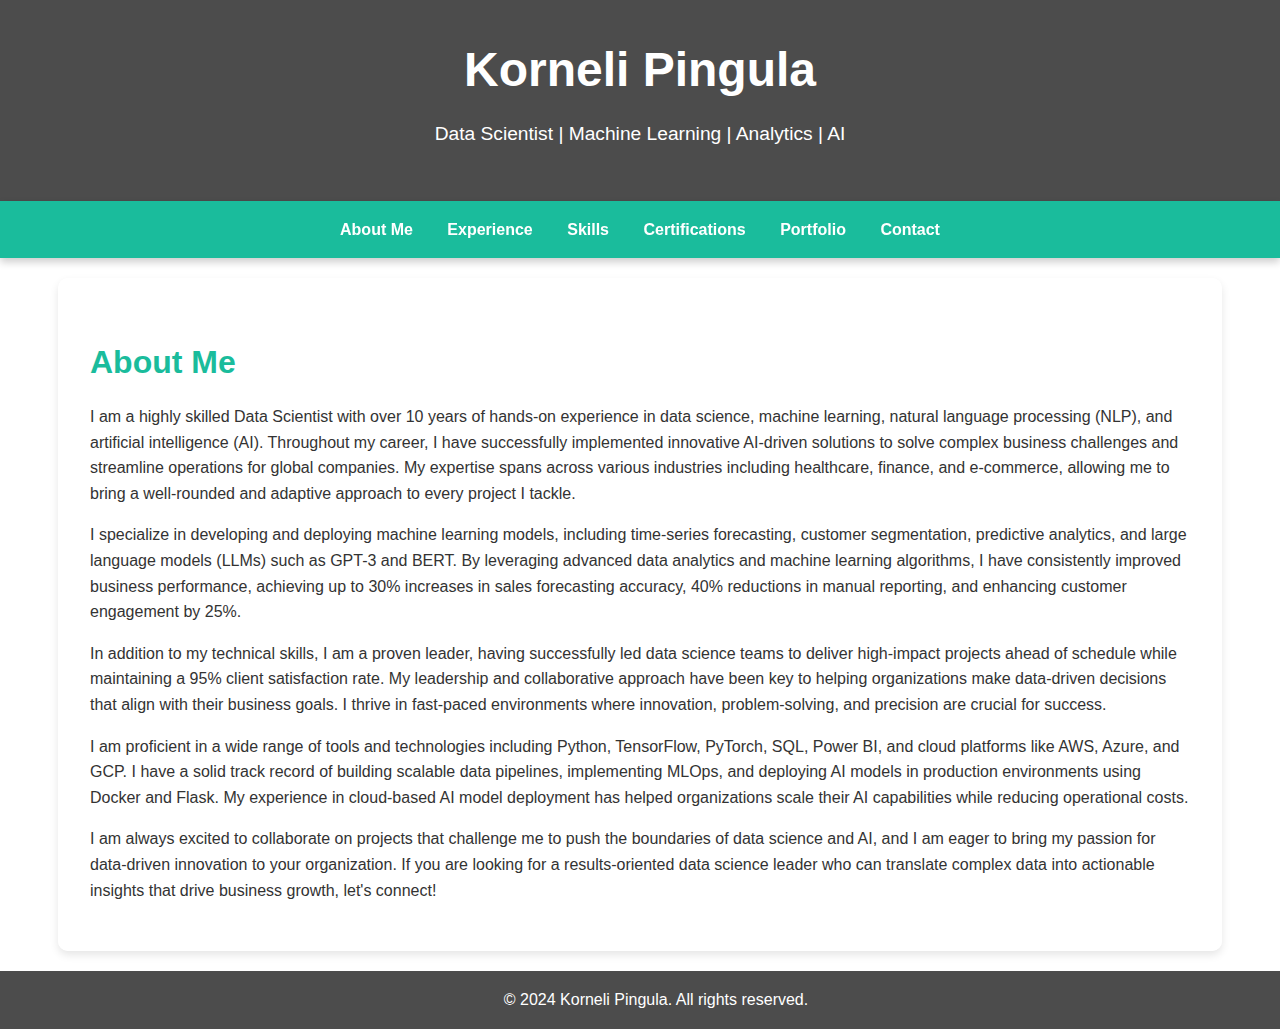
<file: index.html>
<!DOCTYPE html>
<html lang="en">
<head>
    <meta charset="UTF-8">
    <meta name="viewport" content="width=device-width, initial-scale=1.0">
    <title>Korneli Pingula - Data Scientist</title>
    <style>
        body {
            font-family: 'Segoe UI', Tahoma, Geneva, Verdana, sans-serif;
            margin: 0;
            padding: 0;
            line-height: 1.6;
            color: #333;
            background-image: url('https://images.unsplash.com/photo-1564069114553-7215e1ff1890');
            background-size: cover;
            background-attachment: fixed;
            background-position: center;
            background-repeat: no-repeat;
        }
        header {
            background-color: rgba(0, 0, 0, 0.7);
            color: white;
            padding: 2rem;
            text-align: center;
            box-shadow: 0 4px 8px rgba(0, 0, 0, 0.3);
        }
        header h1 {
            font-size: 3rem;
            margin: 0;
        }
        header p {
            font-size: 1.2rem;
            margin-top: 10px;
        }
        nav {
            background-color: #1abc9c;
            text-align: center;
            padding: 1rem 0;
            position: sticky;
            top: 0;
            z-index: 1000;
            box-shadow: 0 4px 8px rgba(0, 0, 0, 0.2);
        }
        nav a {
            margin: 0 15px;
            text-decoration: none;
            color: white;
            font-weight: bold;
            font-size: 1rem;
            transition: color 0.3s ease;
            cursor: pointer;
        }
        nav a:hover {
            color: #2c3e50;
        }
        section {
            display: none;
            padding: 2rem;
            max-width: 1100px;
            margin: auto;
            background: rgba(255, 255, 255, 0.9);
            margin-top: 20px;
            box-shadow: 0 4px 8px rgba(0, 0, 0, 0.1);
            border-radius: 10px;
        }
        section.active {
            display: block;
        }
        h2 {
            color: #1abc9c;
            font-size: 2rem;
            margin-bottom: 1rem;
        }
        footer {
            background-color: rgba(0, 0, 0, 0.7);
            color: white;
            text-align: center;
            padding: 1rem;
            position: relative;
            bottom: 0;
            width: 100%;
            margin-top: 20px;
        }
        footer p {
            margin: 0;
        }
    </style>
</head>
<body>

    <header>
        <h1>Korneli Pingula</h1>
        <p>Data Scientist | Machine Learning | Analytics | AI</p>
    </header>

    <nav>
        <a href="#" data-section="about">About Me</a>
        <a href="#" data-section="experience">Experience</a>
        <a href="#" data-section="skills">Skills</a>
        <a href="#" data-section="certifications">Certifications</a>
        <a href="#" data-section="portfolio">Portfolio</a>
        <a href="#" data-section="contact">Contact</a>
    </nav>

    <section id="about" class="active">
        <h2>About Me</h2>
          <p>
        I am a highly skilled Data Scientist with over 10 years of hands-on experience in data science, machine learning, natural language processing (NLP), and artificial intelligence (AI). Throughout my career, I have successfully implemented innovative AI-driven solutions to solve complex business challenges and streamline operations for global companies. My expertise spans across various industries including healthcare, finance, and e-commerce, allowing me to bring a well-rounded and adaptive approach to every project I tackle.
    </p>
    <p>
        I specialize in developing and deploying machine learning models, including time-series forecasting, customer segmentation, predictive analytics, and large language models (LLMs) such as GPT-3 and BERT. By leveraging advanced data analytics and machine learning algorithms, I have consistently improved business performance, achieving up to 30% increases in sales forecasting accuracy, 40% reductions in manual reporting, and enhancing customer engagement by 25%.
    </p>
    <p>
        In addition to my technical skills, I am a proven leader, having successfully led data science teams to deliver high-impact projects ahead of schedule while maintaining a 95% client satisfaction rate. My leadership and collaborative approach have been key to helping organizations make data-driven decisions that align with their business goals. I thrive in fast-paced environments where innovation, problem-solving, and precision are crucial for success.
    </p>
    <p>
        I am proficient in a wide range of tools and technologies including Python, TensorFlow, PyTorch, SQL, Power BI, and cloud platforms like AWS, Azure, and GCP. I have a solid track record of building scalable data pipelines, implementing MLOps, and deploying AI models in production environments using Docker and Flask. My experience in cloud-based AI model deployment has helped organizations scale their AI capabilities while reducing operational costs.
    </p>
    <p>
        I am always excited to collaborate on projects that challenge me to push the boundaries of data science and AI, and I am eager to bring my passion for data-driven innovation to your organization. If you are looking for a results-oriented data science leader who can translate complex data into actionable insights that drive business growth, let's connect!
    </p>

    </section>

    <section id="experience">
        <h2>Experience</h2>

        <h3>Data Analyst</h3>
        <p>Step Change Outsourcing, Stevenage, UK | July 2023 – Present</p>
        <ul>
            <li>Processed large datasets using SQL, Python, and Azure services, enhancing data precision by 35% and saving 40 hours per week in processing time.</li>
            <li>Created Power BI dashboards, reducing manual data processing time by 50% and increasing report reliability by 45%.</li>
            <li>Applied ARIMA and Prophet models for sales trend forecasting with 95% accuracy, improving inventory management by 40%.</li>
            <li>Executed clustering algorithms to segment the customer base, boosting marketing campaign success rates by 35% and customer retention by 20%.</li>
            <li>Enhanced generative AI models with GPT-3 and BERT, reducing content creation time by 40% and boosting consumer engagement by 25%.</li>
        </ul>

        <h3>Data Science Team Lead</h3>
        <p>Cognizant, Hyderabad, India | Feb 2020 – Jan 2021</p>
        <ul>
            <li>Led and mentored a team to design Excel and Power BI dashboards, reducing reporting time by 40% and improving data-driven decision-making by 25%.</li>
            <li>Engineered machine learning pipelines using TensorFlow and PyTorch, reducing data handling time by 30% and integrating models with Flask and Streamlit for predictions.</li>
            <li>Containerized machine learning models using Docker, reducing deployment time by 45% and enhancing system reliability and performance by 30%.</li>
        </ul>

        <h3>Analytics Team Lead</h3>
        <p>IKS Health, Hyderabad, India | Dec 2017 – Mar 2019</p>
        <ul>
            <li>Analyzed healthcare billing data, reducing claim denial rates by 25% and increasing revenue by 15%.</li>
            <li>Built machine learning models that improved revenue collection efficiency by 15% and lowered denial rates by 10%.</li>
            <li>Combined data from multiple sources, reducing integration time by 30% and achieving 99.9% data accuracy for business intelligence reports.</li>
            <li>Supervised a team of 10 analysts, establishing a data governance framework that reduced errors by 50% and improved data quality, leading to a 15% increase in client revenue.</li>
        </ul>

        <h3>BI Developer</h3>
        <p>Elico Health, Hyderabad, India | Jan 2016 – Nov 2017</p>
        <ul>
            <li>Designed and maintained interactive dashboards and reports using Excel and Power BI, enabling stakeholders to access real-time data and make informed decisions.</li>
            <li>Transformed business requirements into data models and ETL processes, reducing execution time by 30% and enhancing data accuracy by 20%.</li>
            <li>Built data warehouses and data marts, improving data accessibility and supporting business intelligence, leading to a 35% increase in operational efficiency.</li>
        </ul>

        <h3>Claims Analyst</h3>
        <p>E-Providercare Solutions, Hyderabad, India | May 2010 – Nov 2015</p>
        <ul>
            <li>Managed and analyzed healthcare claims data to identify billing errors and fraudulent activities, reducing claim processing time and costs by 20%.</li>
            <li>Developed automated claims processing workflows, reducing processing time by 35% and error rates by 20%.</li>
            <li>Conducted data audits across 12 departments, ensuring compliance with healthcare regulations and industry standards, improving data quality by 25% and reducing compliance risks by 40%.</li>
        </ul>
    </section>

    <section id="skills">
        <h2>Skills</h2>
        <ul>
            <li>Data Analysis: Python, R, SQL, Power BI, Excel</li>
            <li>Cloud Platforms: Azure, AWS, GCP</li>
            <li>Machine Learning: TensorFlow, PyTorch, Scikit-learn, Keras</li>
            <li>DevOps: Docker, Kubernetes, Git/GitHub, MLOps</li>
            <li>APIs & Databases: FastAPI, Flask, SQL Server, PostgreSQL</li>
        </ul>
    </section>

    <section id="certifications">
        <h2>Certifications</h2>
        <ul>
            <li>Robotic Process Automation Developer | Blue Prism – AD01</li>
            <li>Professional Scrum Master (PSM)</li>
            <li>Python for Data Science, AI & Development – IBM</li>
            <li>Generative AI – Google</li>
            <li>AWS Cloud Practitioner Essentials – AWS</li>
        </ul>
    </section>

    <section id="portfolio">
        <h2>Portfolio</h2>
        <div class="portfolio-item">
            <h3>Sales Analysis & Forecasting</h3>
            <p>Leveraged ARIMA and Prophet models to improve sales forecasting accuracy to 95%, optimizing inventory management by reducing stockouts and overstocking by 40%. Additionally, I implemented customer segmentation using clustering algorithms that improved marketing campaigns by 35% and customer retention by 20%.</p>
            <p><a href="https://github.com/your-github/sales-analysis" target="_blank">View Code</a> | <a href="https://your-visualization-link.com" target="_blank">View Visualization</a></p>
        </div>
        <div class="portfolio-item">
            <h3>Generative AI Models for Text Generation</h3>
            <p>Deployed GPT-3 and BERT-based NLP models to automate text summarization and generation, reducing content creation time by 40% and increasing user engagement by 25%. The models were deployed on AWS, Azure, and GCP for scalability.</p>
            <p><a href="https://github.com/your-github/ai-text-generation" target="_blank">View Code</a> | <a href="https://your-visualization-link.com" target="_blank">View Visualization</a></p>
        </div>
        <div class="portfolio-item">
            <h3>Air Quality Index Prediction</h3>
            <p>Developed machine learning models to predict air quality index (AQI) using historical weather and pollution data. The model provided real-time insights, helping governments and businesses make decisions that improve environmental health.</p>
            <p><a href="https://github.com/your-github/air-quality-prediction" target="_blank">View Code</a> | <a href="https://your-visualization-link.com" target="_blank">View Visualization</a></p>
        </div>
        <a href="https://your-resume-link.com/Korneli_Pingula_Resume.pdf" class="resume-download" download>Download My Resume (PDF)</a>
    </section>

    <section id="contact">
        <h2>Contact Information</h2>
        <p>Email: pingulak9@gmail.com</p>
        <p>Phone: +44 07733819756</p>
        <p>LinkedIn: <a href="https://www.linkedin.com/in/korneli-pingula/" target="_blank">Korneli Pingula</a></p>
        <p>Website: <a href="https://kornelius99.co.uk" target="_blank">kornelius99</a></p>
    </section>

    <footer>
        <p>&copy; 2024 Korneli Pingula. All rights reserved.</p>
    </footer>

    <script>
        document.querySelectorAll('nav a').forEach(link => {
            link.addEventListener('click', function() {
                const sectionToShow = this.getAttribute('data-section');
                document.querySelectorAll('section').forEach(section => {
                    section.classList.remove('active');
                });
                document.getElementById(sectionToShow).classList.add('active');
            });
        });
    </script>
</body>
</html>
</file>
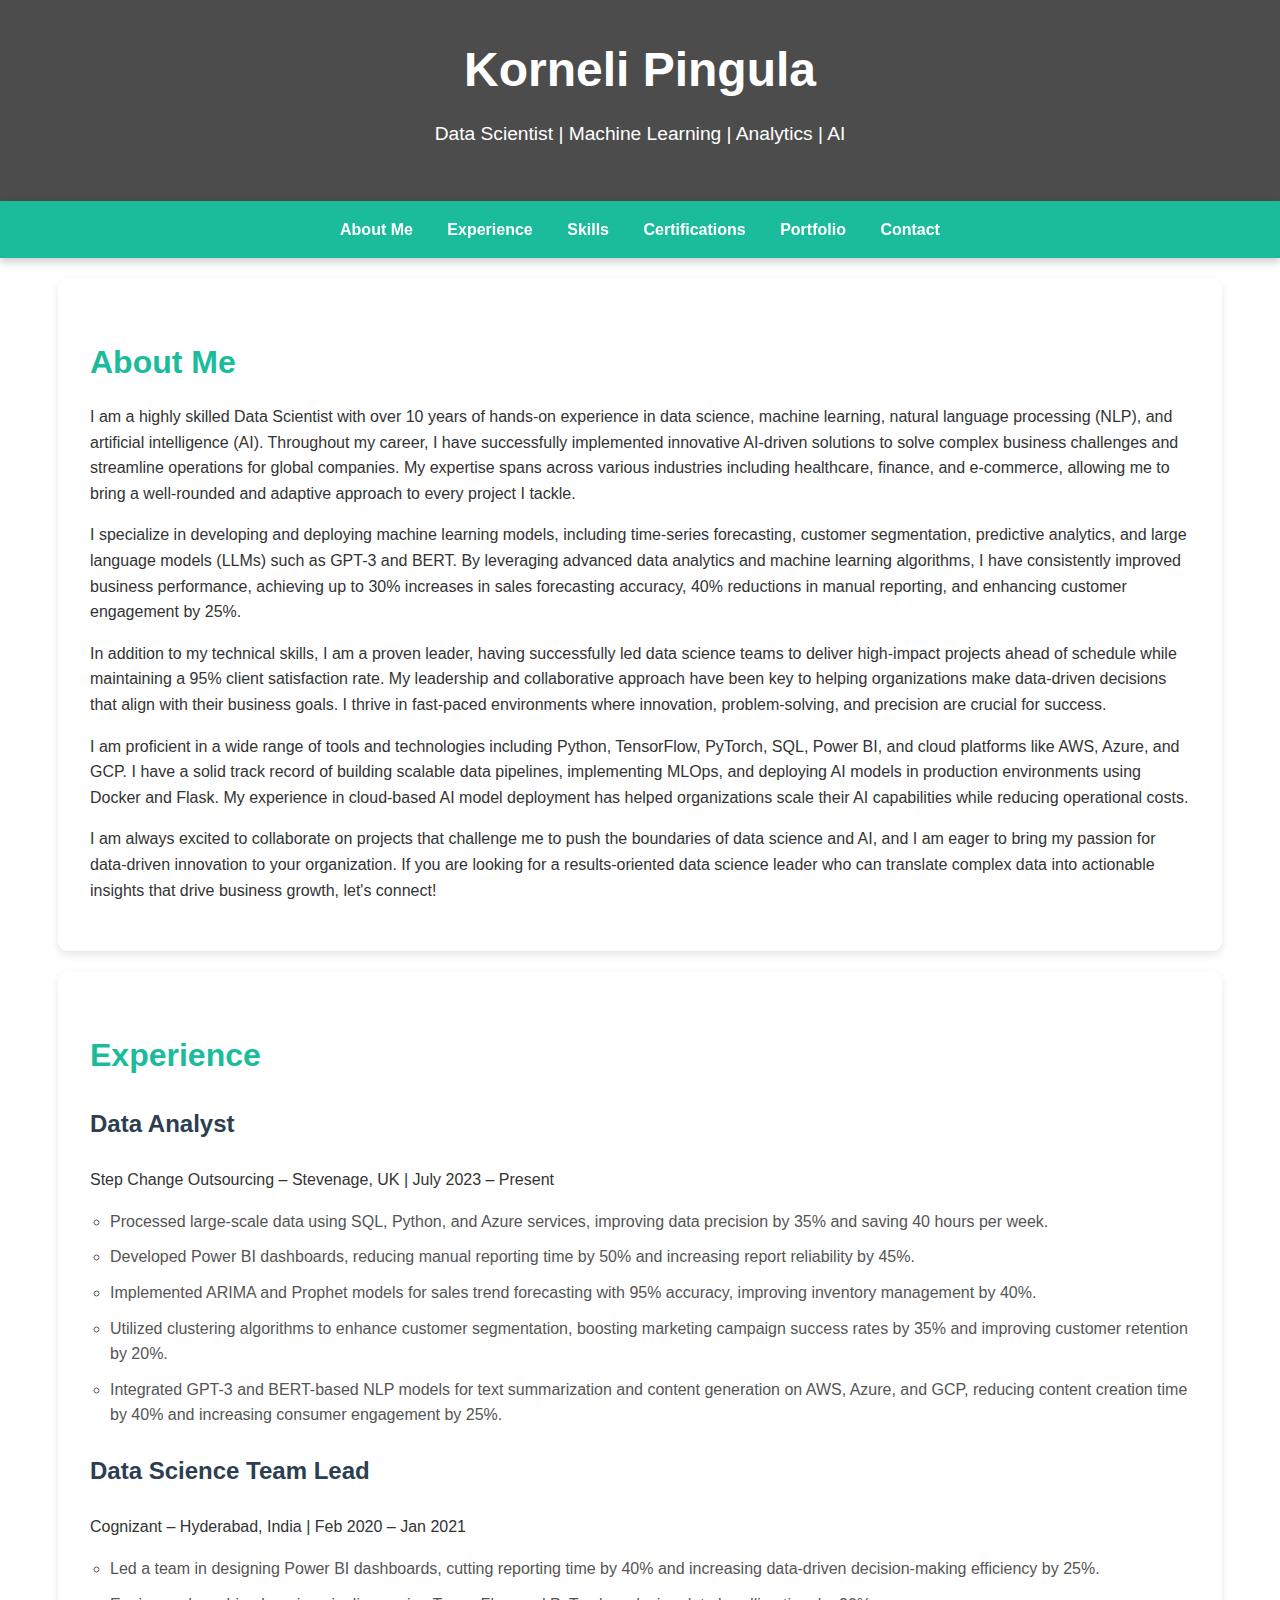
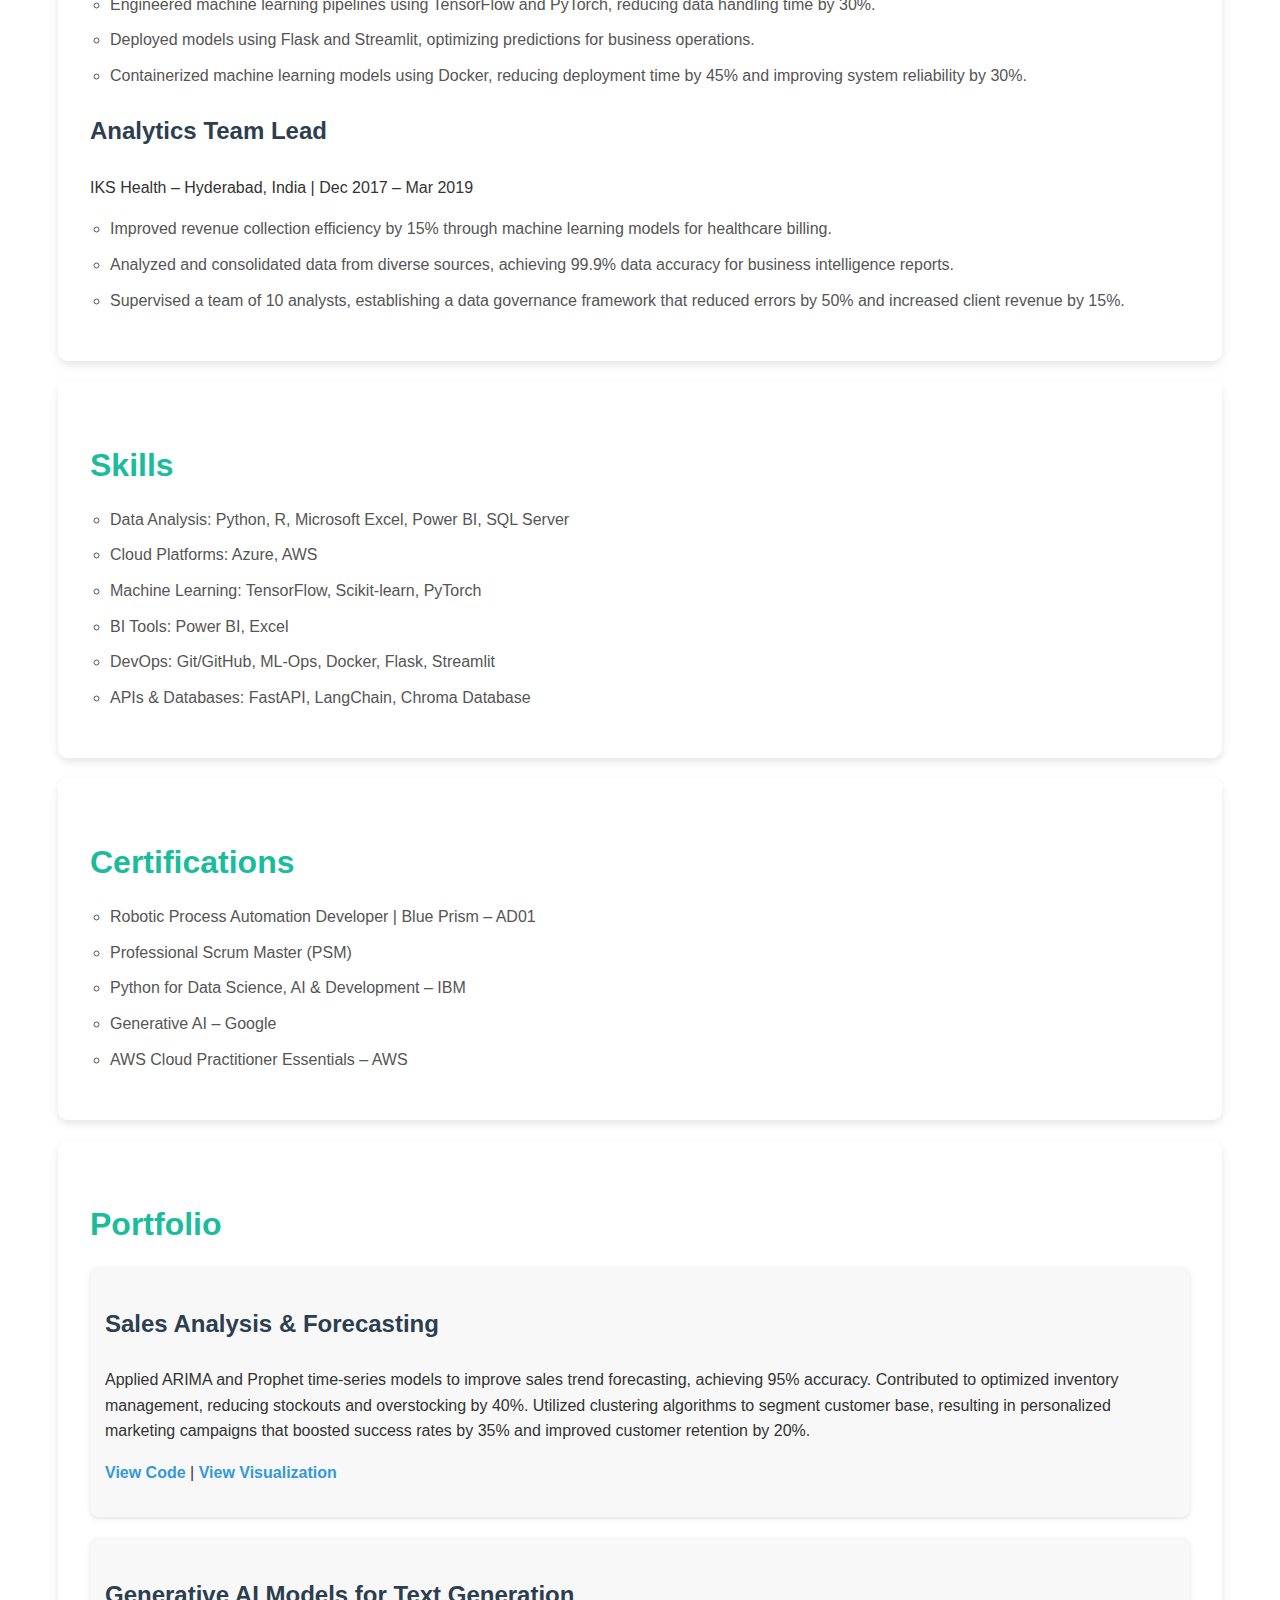
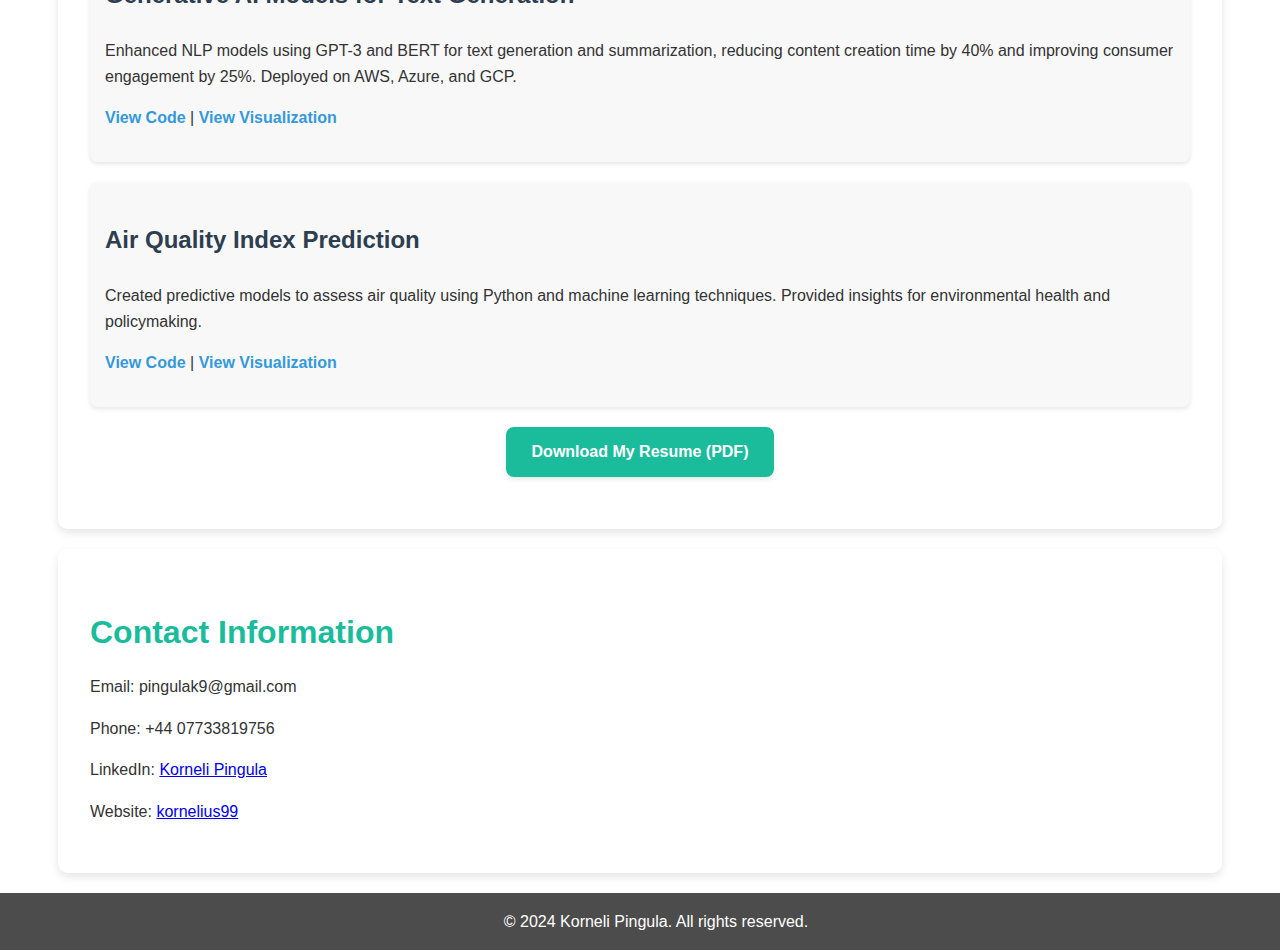
<file: baseindex.html>
<!DOCTYPE html>
<html lang="en">
<head>
    <meta charset="UTF-8">
    <meta name="viewport" content="width=device-width, initial-scale=1.0">
    <title>Korneli Pingula - Data Scientist</title>
    <style>
        body {
            font-family: 'Segoe UI', Tahoma, Geneva, Verdana, sans-serif;
            margin: 0;
            padding: 0;
            line-height: 1.6;
            color: #333;
            background-image: url('https://images.unsplash.com/photo-1564069114553-7215e1ff1890'); /* AI-related image */
            background-size: cover;
            background-attachment: fixed;
            background-position: center;
            background-repeat: no-repeat;
        }
        header {
            background-color: rgba(0, 0, 0, 0.7);
            color: white;
            padding: 2rem;
            text-align: center;
            box-shadow: 0 4px 8px rgba(0, 0, 0, 0.3);
        }
        header h1 {
            font-size: 3rem;
            margin: 0;
        }
        header p {
            font-size: 1.2rem;
            margin-top: 10px;
        }
        nav {
            background-color: #1abc9c;
            text-align: center;
            padding: 1rem 0;
            position: sticky;
            top: 0;
            z-index: 1000;
            box-shadow: 0 4px 8px rgba(0, 0, 0, 0.2);
        }
        nav a {
            margin: 0 15px;
            text-decoration: none;
            color: white;
            font-weight: bold;
            font-size: 1rem;
            transition: color 0.3s ease;
        }
        nav a:hover {
            color: #2c3e50;
        }
        section {
            padding: 2rem;
            max-width: 1100px;
            margin: auto;
            background: rgba(255, 255, 255, 0.9);
            margin-top: 20px;
            box-shadow: 0 4px 8px rgba(0, 0, 0, 0.1);
            border-radius: 10px;
        }
        h2 {
            color: #1abc9c;
            font-size: 2rem;
            margin-bottom: 1rem;
        }
        h3 {
            color: #2c3e50;
            font-size: 1.5rem;
        }
        ul {
            list-style-type: circle;
            padding-left: 20px;
            color: #555;
        }
        ul li {
            margin-bottom: 10px;
        }
        .portfolio-item {
            margin-bottom: 20px;
            background-color: #f8f8f8;
            padding: 15px;
            border-radius: 8px;
            box-shadow: 0 2px 4px rgba(0, 0, 0, 0.1);
        }
        .portfolio-item a {
            text-decoration: none;
            color: #3498db;
            font-weight: bold;
            transition: color 0.3s ease;
        }
        .portfolio-item a:hover {
            color: #1abc9c;
        }
        .resume-download {
            display: block;
            margin: 20px auto;
            width: 220px;
            text-align: center;
            padding: 12px 24px;
            background-color: #1abc9c;
            color: white;
            font-size: 1rem;
            font-weight: bold;
            text-decoration: none;
            border-radius: 8px;
            box-shadow: 0 2px 5px rgba(0, 0, 0, 0.1);
            transition: background-color 0.3s ease;
        }
        .resume-download:hover {
            background-color: #16a085;
        }
        footer {
            background-color: rgba(0, 0, 0, 0.7);
            color: white;
            text-align: center;
            padding: 1rem;
            position: relative;
            bottom: 0;
            width: 100%;
            margin-top: 20px;
        }
        footer p {
            margin: 0;
        }
    </style>
</head>
<body>

    <header>
        <h1>Korneli Pingula</h1>
        <p>Data Scientist | Machine Learning | Analytics | AI</p>
    </header>

    <nav>
        <a href="#about">About Me</a>
        <a href="#experience">Experience</a>
        <a href="#skills">Skills</a>
        <a href="#certifications">Certifications</a>
        <a href="#portfolio">Portfolio</a>
        <a href="#contact">Contact</a>
    </nav>

  <section id="about">
    <h2>About Me</h2>
    <p>
        I am a highly skilled Data Scientist with over 10 years of hands-on experience in data science, machine learning, natural language processing (NLP), and artificial intelligence (AI). Throughout my career, I have successfully implemented innovative AI-driven solutions to solve complex business challenges and streamline operations for global companies. My expertise spans across various industries including healthcare, finance, and e-commerce, allowing me to bring a well-rounded and adaptive approach to every project I tackle.
    </p>
    <p>
        I specialize in developing and deploying machine learning models, including time-series forecasting, customer segmentation, predictive analytics, and large language models (LLMs) such as GPT-3 and BERT. By leveraging advanced data analytics and machine learning algorithms, I have consistently improved business performance, achieving up to 30% increases in sales forecasting accuracy, 40% reductions in manual reporting, and enhancing customer engagement by 25%.
    </p>
    <p>
        In addition to my technical skills, I am a proven leader, having successfully led data science teams to deliver high-impact projects ahead of schedule while maintaining a 95% client satisfaction rate. My leadership and collaborative approach have been key to helping organizations make data-driven decisions that align with their business goals. I thrive in fast-paced environments where innovation, problem-solving, and precision are crucial for success.
    </p>
    <p>
        I am proficient in a wide range of tools and technologies including Python, TensorFlow, PyTorch, SQL, Power BI, and cloud platforms like AWS, Azure, and GCP. I have a solid track record of building scalable data pipelines, implementing MLOps, and deploying AI models in production environments using Docker and Flask. My experience in cloud-based AI model deployment has helped organizations scale their AI capabilities while reducing operational costs.
    </p>
    <p>
        I am always excited to collaborate on projects that challenge me to push the boundaries of data science and AI, and I am eager to bring my passion for data-driven innovation to your organization. If you are looking for a results-oriented data science leader who can translate complex data into actionable insights that drive business growth, let's connect!
    </p>
</section>


    <section id="experience">
        <h2>Experience</h2>

        <h3>Data Analyst</h3>
        <p>Step Change Outsourcing – Stevenage, UK | July 2023 – Present</p>
        <ul>
            <li>Processed large-scale data using SQL, Python, and Azure services, improving data precision by 35% and saving 40 hours per week.</li>
            <li>Developed Power BI dashboards, reducing manual reporting time by 50% and increasing report reliability by 45%.</li>
            <li>Implemented ARIMA and Prophet models for sales trend forecasting with 95% accuracy, improving inventory management by 40%.</li>
            <li>Utilized clustering algorithms to enhance customer segmentation, boosting marketing campaign success rates by 35% and improving customer retention by 20%.</li>
            <li>Integrated GPT-3 and BERT-based NLP models for text summarization and content generation on AWS, Azure, and GCP, reducing content creation time by 40% and increasing consumer engagement by 25%.</li>
        </ul>

        <h3>Data Science Team Lead</h3>
        <p>Cognizant – Hyderabad, India | Feb 2020 – Jan 2021</p>
        <ul>
            <li>Led a team in designing Power BI dashboards, cutting reporting time by 40% and increasing data-driven decision-making efficiency by 25%.</li>
            <li>Engineered machine learning pipelines using TensorFlow and PyTorch, reducing data handling time by 30%.</li>
            <li>Deployed models using Flask and Streamlit, optimizing predictions for business operations.</li>
            <li>Containerized machine learning models using Docker, reducing deployment time by 45% and improving system reliability by 30%.</li>
        </ul>

        <h3>Analytics Team Lead</h3>
        <p>IKS Health – Hyderabad, India | Dec 2017 – Mar 2019</p>
        <ul>
            <li>Improved revenue collection efficiency by 15% through machine learning models for healthcare billing.</li>
            <li>Analyzed and consolidated data from diverse sources, achieving 99.9% data accuracy for business intelligence reports.</li>
            <li>Supervised a team of 10 analysts, establishing a data governance framework that reduced errors by 50% and increased client revenue by 15%.</li>
        </ul>
    </section>

    <section id="skills">
        <h2>Skills</h2>
        <ul>
            <li>Data Analysis: Python, R, Microsoft Excel, Power BI, SQL Server</li>
            <li>Cloud Platforms: Azure, AWS</li>
            <li>Machine Learning: TensorFlow, Scikit-learn, PyTorch</li>
            <li>BI Tools: Power BI, Excel</li>
            <li>DevOps: Git/GitHub, ML-Ops, Docker, Flask, Streamlit</li>
            <li>APIs & Databases: FastAPI, LangChain, Chroma Database</li>
        </ul>
    </section>

    <section id="certifications">
        <h2>Certifications</h2>
        <ul>
            <li>Robotic Process Automation Developer | Blue Prism – AD01</li>
            <li>Professional Scrum Master (PSM)</li>
            <li>Python for Data Science, AI & Development – IBM</li>
            <li>Generative AI – Google</li>
            <li>AWS Cloud Practitioner Essentials – AWS</li>
        </ul>
    </section>

    <section id="portfolio">
        <h2>Portfolio</h2>

        <div class="portfolio-item">
            <h3>Sales Analysis & Forecasting</h3>
            <p>Applied ARIMA and Prophet time-series models to improve sales trend forecasting, achieving 95% accuracy. Contributed to optimized inventory management, reducing stockouts and overstocking by 40%. Utilized clustering algorithms to segment customer base, resulting in personalized marketing campaigns that boosted success rates by 35% and improved customer retention by 20%.</p>
            <p><a href="https://github.com/your-github/sales-analysis" target="_blank">View Code</a> | <a href="https://your-visualization-link.com" target="_blank">View Visualization</a></p>
        </div>

        <div class="portfolio-item">
            <h3>Generative AI Models for Text Generation</h3>
            <p>Enhanced NLP models using GPT-3 and BERT for text generation and summarization, reducing content creation time by 40% and improving consumer engagement by 25%. Deployed on AWS, Azure, and GCP.</p>
            <p><a href="https://github.com/your-github/ai-text-generation" target="_blank">View Code</a> | <a href="https://your-visualization-link.com" target="_blank">View Visualization</a></p>
        </div>

        <div class="portfolio-item">
            <h3>Air Quality Index Prediction</h3>
            <p>Created predictive models to assess air quality using Python and machine learning techniques. Provided insights for environmental health and policymaking.</p>
            <p><a href="https://github.com/your-github/air-quality-prediction" target="_blank">View Code</a> | <a href="https://your-visualization-link.com" target="_blank">View Visualization</a></p>
        </div>
<a href="https://your-resume-link.com/Korneli_Pingula_Resume.pdf" class="resume-download" download>Download My Resume (PDF)</a>

       
    </section>

    <section id="contact">
        <h2>Contact Information</h2>
        <p>Email: pingulak9@gmail.com</p>
        <p>Phone: +44 07733819756</p>
        <p>LinkedIn: <a href="https://www.linkedin.com/in/korneli-pingula/" target="_blank">Korneli Pingula</a></p>
        <p>Website: <a href="https://kornelius99.co.uk" target="_blank">kornelius99</a></p>
    </section>

    <footer>
        <p>&copy; 2024 Korneli Pingula. All rights reserved.</p>
    </footer>

</body>
</html>
</file>
